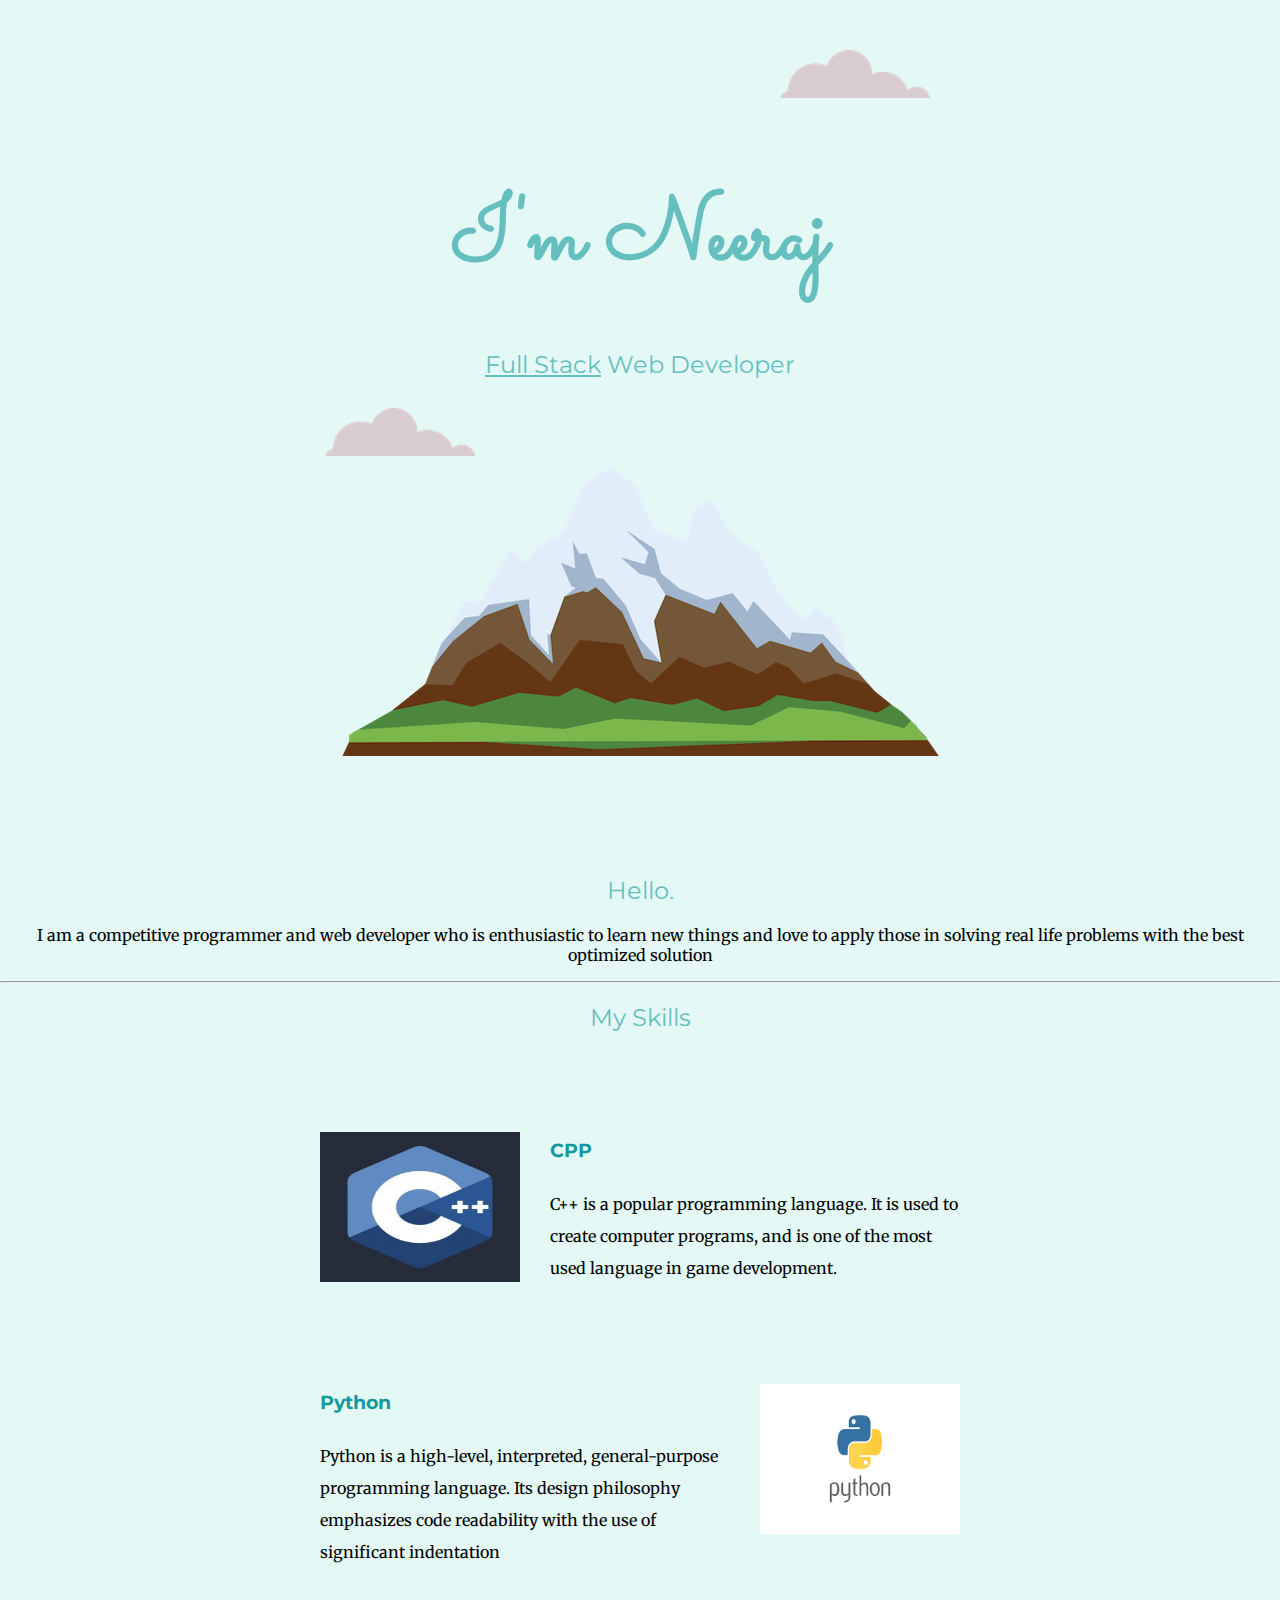
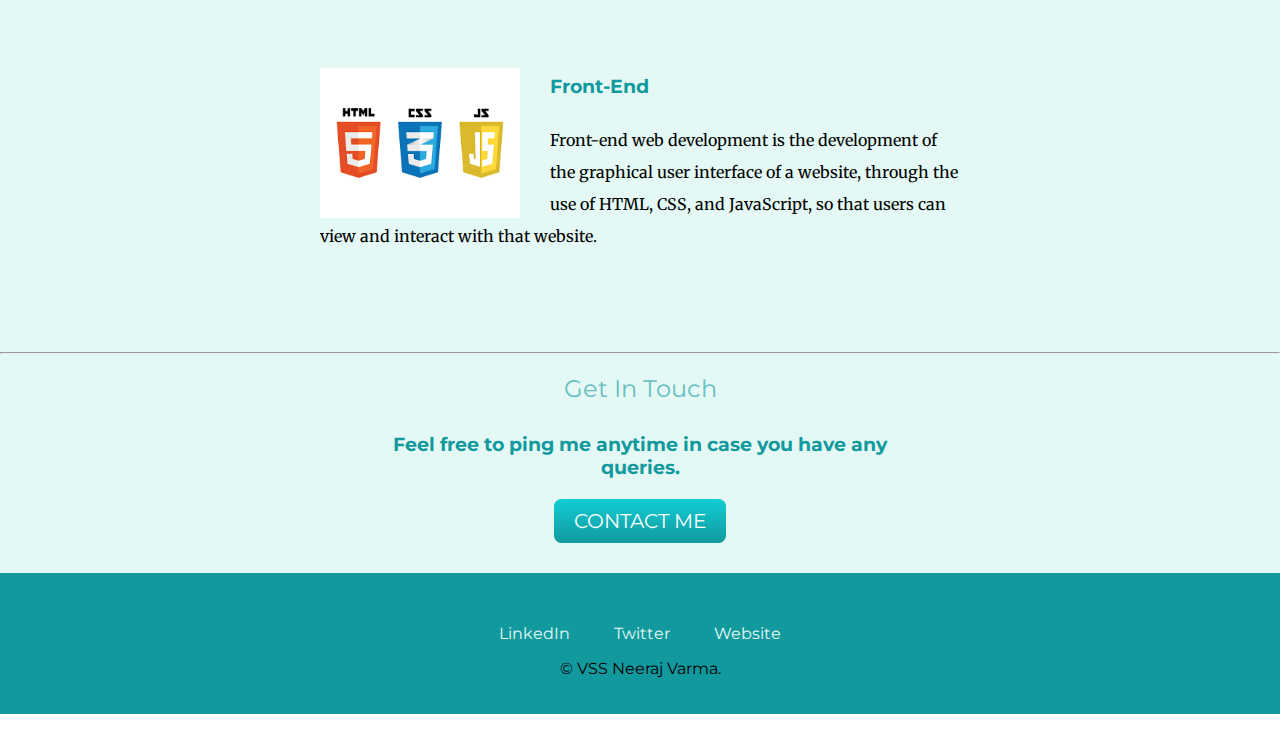
<file: index.html>
<html lang="en" dir="ltr">

<head>
  <meta charset="utf-8">
  <title>Neeraj Varma Personal Site</title>

  <link rel="stylesheet" href="css/styles0.css">
  <link rel="icon" href="css/favicon.ico">
  <!-- <link rel="icon" href="css/favicon.ico?v=2"> -->

  <link rel="preconnect" href="https://fonts.googleapis.com">
<link rel="preconnect" href="https://fonts.gstatic.com" crossorigin>
<link href="https://fonts.googleapis.com/css2?family=Merriweather&family=Montserrat&family=Sacramento&display=swap" rel="stylesheet">
</head>

<body>
<div class="top-container">
  <img class = "top-cloud" src="Images/cloud.png" alt="cloud-img" >
  <h1> I'm Neeraj</h1>
  <h2> <span class="pro">Full Stack</span>  Web Developer</h2>

  <img class = "bottom-cloud"src="Images/cloud.png" alt="cloud-img" >
  <img src="Images/mountain.png" alt="mountain-img" >
</div>
<div class="middle-container">
  <div class="profile">
    <!-- <img height="240" width="240" src="Images\U19EC077_Neeraj Varma_SVNIT-modified.png" alt="photo"> -->
    <h2>Hello.</h2>
    <p>I am a competitive programmer and web developer who is enthusiastic to learn new things and love to apply those in solving real life problems with the best optimized solution</p>
  </div>
  <hr>
  <div class="skills">
    <h2>My Skills</h2>
    <div class="skill-row">
      <img class = "skill-images-cpp" src="Images\communityIcon_c6mtvgj38ki31.jpg" alt="CPP">
      <h3>CPP</h3>
      <p>C++ is a popular programming language. It is used to create computer programs, and is one of the most used language in game development.</p>
    </div>
    <div class="skill-row">
      <img class = "skill-images-python" src="Images\download (1).png"  alt="Pyhton">
      <h3>Python</h3>
      <p>Python is a high-level, interpreted, general-purpose programming language. Its design philosophy emphasizes code readability with the use of significant indentation</p>
    </div>
    <div class="skill-row">
      <img class = "skill-images-front_end" src="Images\download (2).png" alt="Front-End">
      <h3>Front-End</h3>
      <p>Front-end web development is the development of the graphical user interface of a website, through the use of HTML, CSS, and JavaScript, so that users can view and interact with that website.</p>
    </div>
  </div>
  <hr>
  <div class="contact-me">
    <h2>Get In Touch</h2>
    <h3 class="contact-message">Feel free to ping me anytime in case you have any queries.</h3>
    <!-- <p>Lorem ipsum dolor sit amet, in quis, aenean amet. Phasellus sodales, tellus donec dui, ornare erat.</p> -->

  </div>
  <a class="btn" href="Contact.html">CONTACT ME</a>
</div>

<div class="bottom-container">
  <a class="footer-link" href="https://www.linkedin.com/">LinkedIn</a>
  <a class="footer-link" href="https://twitter.com/">Twitter</a>
  <a class="footer-link" href="https://www.appbrewery.co/">Website</a>
  <p class="copyright">© VSS Neeraj Varma.</p>
</div>

</p>
</body>

</html>
</file>
<file: css/styles0.css>
body{
  margin: 0;
  text-align : center;
  font-family: 'Merriweather', serif;
}

h1{
  margin-top: 0;
  font-size: 562.5%;
  margin: 50px auto 0 auto;
  /* font-size: 90px; 16px = 100% = 1em = 1rem;  */
  font-family: 'Sacramento', cursive;
  color: #66BFBF;
  line-height: 2;
}

h2{
  font-family: 'Montserrat', sans-serif;
  color: #66BFBF;
  font-weight: normal;
}

h3{
  font-family: 'Montserrat', sans-serif;
  color: #11999E;
}

.skill-row{
  width: 50%;
  margin: 100px auto 100px auto;
  text-align: left;
  line-height: 2;
}

.top-container{
  background-color: #E4F9F5;
  margin: 0;
  position: relative;
  padding-top: 100px
}

.pro{
  text-decoration: underline;
}

.caption{
  font-size: 1rem;
}

.middle-container{
  background-color: #E4F9F5;
  margin: 0;
  position: relative;
  padding-top: 100px;
  padding-bottom: 40px;
}

.bottom-container{
  background-color: #11999E;
  padding: 50px 0 20px;
}

.contact-message{
  width: 40%;
  margin: 30px auto;

}

.footer-link{
  color: #E4F9F5;
  font-family: 'Montserrat', sans-serif;
  margin: 10px 20px;
  text-decoration: none;

}

.footer-link:hover{
  color: blue;
}

.copyright{
  font-family: 'Montserrat', sans-serif;
}

.top-cloud{
  position: absolute;
  right : 350px;
  top : 50px;

}

.bottom-cloud{
  position: absolute;
  left: 325px;
  bottom: 300px;

}

.skill-images-cpp{
  height: 150px;
  /* width: 25%; */
  width: 200px;
  float: left;
  margin-right: 30px;
}

.skill-images-python{
  height: 150px;
  /* width: 25%; */
  width: 200px;
  float: right;
  margin-left: 30px;
}

.skill-images-front_end{
  height: 150px;
  /* width: 25%; */
  width: 200px;
  float: left;
  margin-right: 30px;
}

.btn {
  background: #11cdd4;
  background-image: -webkit-linear-gradient(top, #11cdd4, #11999e);
  background-image: -moz-linear-gradient(top, #11cdd4, #11999e);
  background-image: -ms-linear-gradient(top, #11cdd4, #11999e);
  background-image: -o-linear-gradient(top, #11cdd4, #11999e);
  background-image: linear-gradient(to bottom, #11cdd4, #11999e);
  -webkit-border-radius: 8;
  -moz-border-radius: 8;
  border-radius: 8px;
  font-family: 'Montserrat', sans-serif;
  color: #ffffff;
  font-size: 20px;
  padding: 10px 20px 10px 20px;
  text-decoration: none;
}

.btn:hover {
  background: #30e3cb;
  background-image: -webkit-linear-gradient(top, #30e3cb, #2bc4ad);
  background-image: -moz-linear-gradient(top, #30e3cb, #2bc4ad);
  background-image: -ms-linear-gradient(top, #30e3cb, #2bc4ad);
  background-image: -o-linear-gradient(top, #30e3cb, #2bc4ad);
  background-image: linear-gradient(to bottom, #30e3cb, #2bc4ad);
  text-decoration: none;
}
</file>
